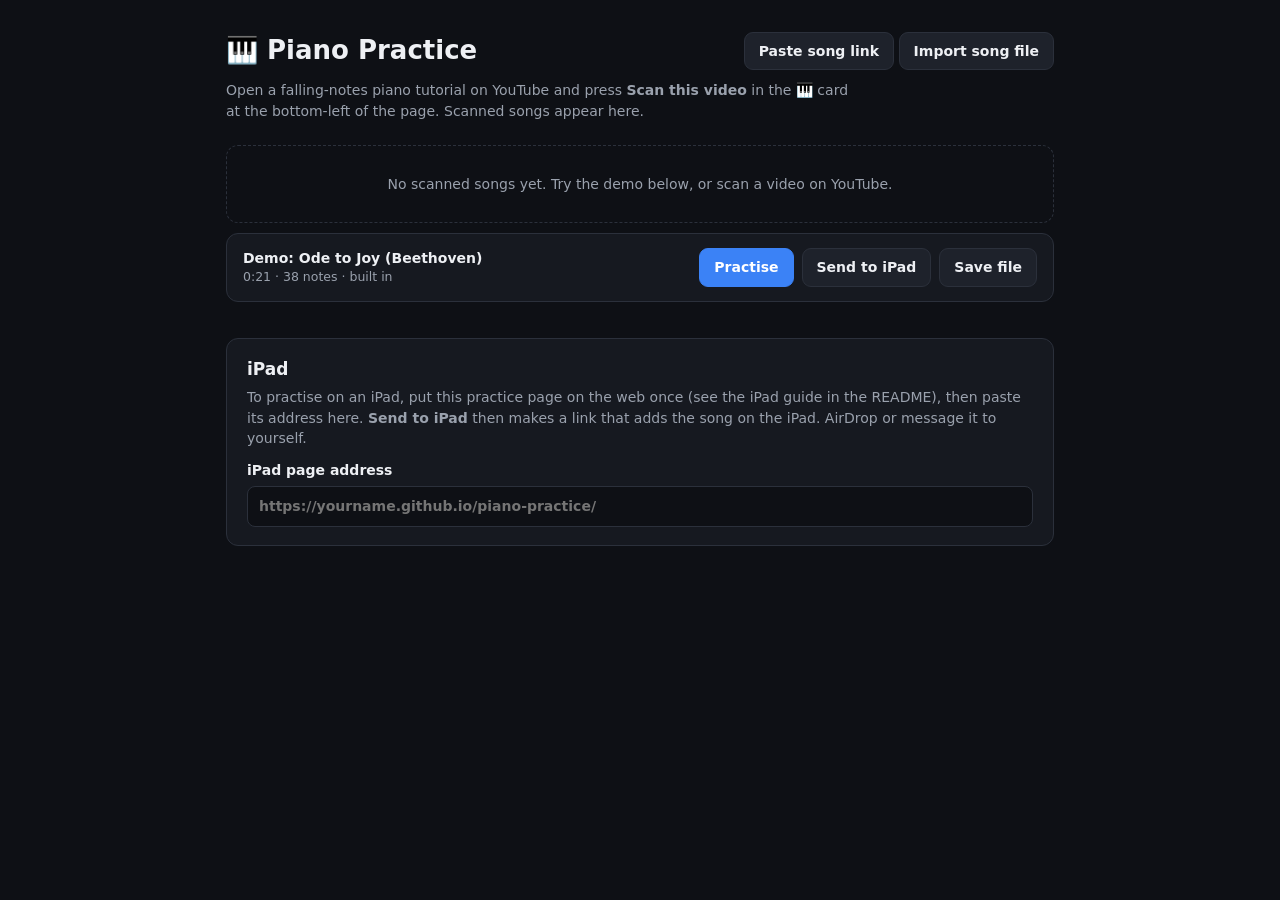
<file: practice.html>
<!doctype html>
<html lang="en">
<head>
  <meta charset="utf-8">
  <meta name="viewport" content="width=device-width, initial-scale=1, viewport-fit=cover">
  <title>Piano Practice</title>
  <link rel="stylesheet" href="practice.css">
  <link rel="manifest" href="manifest.webmanifest">
  <link rel="apple-touch-icon" href="icon-180.png">
  <meta name="apple-mobile-web-app-capable" content="yes">
  <meta name="mobile-web-app-capable" content="yes">
  <meta name="apple-mobile-web-app-title" content="Piano">
  <meta name="apple-mobile-web-app-status-bar-style" content="black-translucent">
  <meta name="theme-color" content="#161920">
</head>
<body>
  <!-- Library -->
  <section id="library" hidden>
    <header class="lib-head">
      <h1>🎹 Piano Practice</h1>
      <div class="lib-actions">
        <button class="btn" id="pasteLink" title="Add a song from a “Send to iPad” link you copied">Paste song link</button>
        <label class="btn">Import song file<input type="file" id="importMidi" accept=".mid,.midi,audio/midi,.json,application/json" hidden></label>
      </div>
    </header>
    <p class="lib-help">Open a falling-notes piano tutorial on YouTube and press <b>Scan this video</b> in the 🎹 card at the bottom-left of the page. Scanned songs appear here.</p>
    <div id="songList" class="song-list"></div>

    <div class="settings" id="siteBox">
      <h2>iPad</h2>
      <p>To practise on an iPad, put this practice page on the web once (see the iPad guide in the README), then paste its address here.
        <b>Send to iPad</b> then makes a link that adds the song on the iPad. AirDrop or message it to yourself.</p>
      <label>iPad page address
        <input type="url" id="siteUrl" placeholder="https://yourname.github.io/piano-practice/" autocomplete="off" spellcheck="false">
      </label>
    </div>

    <div class="modal" id="shareBox" hidden>
      <div class="modal-card">
        <h2>Send to iPad</h2>
        <p class="muted">The link is copied. Paste it into Messages or Notes, or AirDrop it to the iPad, then open it there.</p>
        <input type="text" id="shareLink" readonly>
        <div class="row">
          <button class="btn primary" id="shareCopy">Copy</button>
          <button class="btn" id="shareClose">Done</button>
        </div>
      </div>
    </div>
  </section>

  <!-- Player -->
  <section id="player" hidden>
    <div class="toolbar">
      <button class="icon" id="backBtn" title="Song library">☰</button>
      <div class="song-title" id="songTitle"></div>
      <div class="spacer"></div>
      <button class="midi-pill" id="midiPill" title="MIDI keyboard status. Click to reconnect.">Connecting…</button>
      <button class="small" id="micBtn" title="Listen to an acoustic piano through the microphone">🎤 Microphone</button>
      <label class="check" id="micSensWrap" hidden title="Raise if notes aren't heard; lower if it hears notes you didn't play">Sensitivity
        <input type="range" id="micSens" min="0" max="100" value="50">
      </label>
    </div>

    <div class="controls">
      <button class="play" id="playBtn" title="Play / pause (Space)">▶</button>
      <button class="icon" id="restartBtn" title="Restart (R)">⟲</button>

      <div class="group" role="group" aria-label="Mode">
        <span class="label">Mode</span>
        <div class="seg" id="modeSeg">
          <button data-v="wait" title="The song waits for you to play the right notes (1)">Learn</button>
          <button data-v="play" title="Keep time: notes you miss turn red (2)">Play</button>
          <button data-v="watch" title="Listen and watch (3)">Watch</button>
        </div>
      </div>

      <div class="group" role="group" aria-label="View">
        <span class="label">View</span>
        <div class="seg" id="viewSeg">
          <button data-v="notes" title="Falling notes (V)">Falling</button>
          <button data-v="staff" title="Sheet music staff (V)">Staff</button>
        </div>
      </div>

      <div class="group" role="group" aria-label="Hands">
        <span class="label">Hands</span>
        <div class="seg" id="handSeg">
          <button data-v="both">Both</button>
          <button data-v="R">Right</button>
          <button data-v="L">Left</button>
        </div>
      </div>

      <div class="group">
        <span class="label">Speed</span>
        <input type="range" id="speed" min="25" max="150" step="5" value="100">
        <span class="val" id="speedVal">100%</span>
      </div>

      <div class="group">
        <span class="label">Loop</span>
        <button class="small" id="loopA" title="Set loop start here ([)">A</button>
        <button class="small" id="loopB" title="Set loop end here (])">B</button>
        <button class="small" id="loopClear" title="Clear loop (\)">✕</button>
      </div>

      <div class="group" title="Transpose the whole song up or down in semitones">
        <span class="label">Key</span>
        <button class="small" id="trDown" title="Down a semitone">−</button>
        <span class="val" id="trVal">0</span>
        <button class="small" id="trUp" title="Up a semitone">+</button>
        <button class="small" id="trEasy" title="Move to the key with the fewest black keys">Easiest</button>
        <span class="keyname" id="keyName"></span>
      </div>

      <div class="group">
        <span class="label">Octave</span>
        <button class="small" id="octDown" title="Shift all notes down an octave">−</button>
        <span class="val" id="octVal">0</span>
        <button class="small" id="octUp" title="Shift all notes up an octave">+</button>
      </div>

      <div class="group">
        <label class="check">Fingers
          <select id="fingerSel" title="Finger numbers: 1 = thumb … 5 = little finger (N)">
            <option value="always">Always</option>
            <option value="auto">Until mastered</option>
            <option value="off">Off</option>
          </select>
        </label>
        <label class="check"><input type="checkbox" id="labelsChk" checked> Note names</label>
        <label class="check" title="Play a computer sound for the keys you press (useful without a digital piano)"><input type="checkbox" id="mySoundChk"> My notes sound</label>
      </div>
    </div>

    <div class="timeline" id="timeline">
      <div class="tl-loop" id="tlLoop"></div>
      <div class="tl-fill" id="tlFill"></div>
      <div class="tl-head" id="tlHead"></div>
    </div>

    <div class="stage" id="stage">
      <canvas id="canvas"></canvas>
      <div class="hud">
        <div class="hud-score"><span id="hudPoints">0</span><small>points</small></div>
        <div class="hud-row">
          <div><b id="hudAcc">–</b><small>accuracy</small></div>
          <div><b id="hudStreak">0</b><small>streak</small></div>
          <div><b id="hudMult">×1</b><small>bonus</small></div>
        </div>
      </div>
      <div class="toast" id="toast" hidden></div>
      <div class="hint" id="hint"></div>
    </div>

    <div class="modal" id="results" hidden>
      <div class="modal-card">
        <div class="stars" id="resStars"></div>
        <h2 id="resTitle">Song complete</h2>
        <div class="res-grid">
          <div><b id="resAcc"></b><small>accuracy</small></div>
          <div><b id="resPoints"></b><small>points</small></div>
          <div><b id="resStreak"></b><small>best streak</small></div>
          <div><b id="resMiss"></b><small>missed</small></div>
        </div>
        <p class="res-best" id="resBest"></p>
        <div class="row">
          <button class="btn primary" id="resAgain">Play again</button>
          <button class="btn" id="resSlower">Try slower</button>
          <button class="btn" id="resClose">Close</button>
        </div>
      </div>
    </div>
  </section>

  <script src="synth.js"></script>
  <script src="midi-file.js"></script>
  <script src="demo-song.js"></script>
  <script src="fingering.js"></script>
  <script src="staff.js"></script>
  <script src="mic.js"></script>
  <script src="share.js"></script>
  <script src="practice.js"></script>
</body>
</html>
</file>
<file: practice.css>
:root {
  --bg: #0e1015;
  --panel: #161920;
  --panel-2: #1e222b;
  --line: #2b303b;
  --text: #eef0f4;
  --muted: #9aa1ad;
  --accent: #3b82f6;
  --left: #5aa9ff;
  --right: #8fd14f;
  --gold: #ffd166;
  --miss: #ff4d6d;
}
* { box-sizing: border-box; }
html, body { margin: 0; height: 100%; background: var(--bg); color: var(--text);
  font: 14px/1.45 system-ui, -apple-system, "Segoe UI", Roboto, sans-serif; }
button { font: inherit; color: inherit; }
[hidden] { display: none !important; }

/* ---------- library ---------- */
#library { max-width: 860px; margin: 0 auto; padding: 32px 16px 64px; }
.lib-head { display: flex; align-items: center; justify-content: space-between; gap: 12px; flex-wrap: wrap; }
.lib-head h1 { font-size: 26px; margin: 0; }
.lib-help { color: var(--muted); margin: 10px 0 24px; max-width: 640px; }
.song-list { display: grid; gap: 10px; }
.song { display: flex; align-items: center; gap: 14px; background: var(--panel); border: 1px solid var(--line);
  border-radius: 12px; padding: 14px 16px; }
.song .meta { flex: 1; min-width: 0; }
.song .name { font-weight: 650; white-space: nowrap; overflow: hidden; text-overflow: ellipsis; }
.song .sub { color: var(--muted); font-size: 12.5px; }
.song .best { color: var(--gold); font-size: 12.5px; }
.song .actions { display: flex; gap: 8px; }
.empty { color: var(--muted); padding: 28px; text-align: center; border: 1px dashed var(--line); border-radius: 12px; }

a.btn { color: inherit; text-decoration: none; }
.btn { display: inline-flex; align-items: center; gap: 6px; background: var(--panel-2); border: 1px solid var(--line);
  border-radius: 9px; padding: 8px 14px; cursor: pointer; font-weight: 600; }
.btn:hover { background: #262b36; }
.btn.primary { background: var(--accent); border-color: var(--accent); color: #fff; }
.btn.primary:hover { background: #2f74e6; }
.btn.danger { color: #ff8fa3; }

/* ---------- player ---------- */
#player { display: flex; flex-direction: column; height: 100vh; }
#player[hidden] { display: none; }
.toolbar { display: flex; align-items: center; gap: 12px; padding: 10px 14px; background: var(--panel); border-bottom: 1px solid var(--line); }
.song-title { font-weight: 650; white-space: nowrap; overflow: hidden; text-overflow: ellipsis; }
.spacer { flex: 1; }
.midi-pill { cursor: pointer; font-size: 12px; padding: 4px 10px; border-radius: 999px; background: var(--panel-2); color: var(--muted); border: 1px solid var(--line); white-space: nowrap; }
.midi-pill.on { color: #c8f7a4; border-color: #4d7a2a; background: #1d2a14; }

.controls { display: flex; align-items: center; flex-wrap: wrap; gap: 10px 18px; padding: 10px 14px; background: var(--panel); border-bottom: 1px solid var(--line); }
.group { display: flex; align-items: center; gap: 6px; }
.label { color: var(--muted); font-size: 12px; text-transform: uppercase; letter-spacing: .04em; }
.val { min-width: 38px; text-align: center; font-variant-numeric: tabular-nums; }
button.icon, button.small, button.play { background: var(--panel-2); border: 1px solid var(--line); border-radius: 8px; cursor: pointer; }
button.icon { width: 36px; height: 34px; font-size: 16px; }
button.small { min-width: 30px; height: 30px; padding: 0 8px; font-weight: 600; }
button.small.set { background: #2a3550; border-color: var(--accent); }
button.play { width: 46px; height: 38px; font-size: 18px; background: var(--accent); border-color: var(--accent); color: #fff; }
button:hover { filter: brightness(1.12); }
.seg { display: inline-flex; border: 1px solid var(--line); border-radius: 9px; overflow: hidden; }
.seg button { background: var(--panel-2); border: 0; padding: 6px 12px; cursor: pointer; border-right: 1px solid var(--line); font-weight: 600; }
.seg button:last-child { border-right: 0; }
.seg button.on { background: var(--accent); color: #fff; }
input[type=range] { width: 120px; accent-color: var(--accent); }
.keyname { color: var(--muted); font-size: 12.5px; margin-left: 4px; white-space: nowrap; }
select { background: var(--panel-2); color: var(--text); border: 1px solid var(--line); border-radius: 7px; padding: 4px 6px; font: inherit; }
.check { display: inline-flex; align-items: center; gap: 6px; color: var(--muted); cursor: pointer; user-select: none; }

.timeline { position: relative; height: 12px; background: #11141a; cursor: pointer; border-bottom: 1px solid var(--line); }
.tl-fill { position: absolute; left: 0; top: 0; bottom: 0; background: #2a3550; }
.tl-loop { position: absolute; top: 0; bottom: 0; background: rgba(255, 209, 102, .25); border-left: 2px solid var(--gold); border-right: 2px solid var(--gold); display: none; }
.tl-head { position: absolute; top: -2px; bottom: -2px; width: 3px; background: #fff; border-radius: 2px; }

.stage { position: relative; flex: 1; min-height: 0; }
#canvas { position: absolute; inset: 0; width: 100%; height: 100%; display: block; }
.hud { position: absolute; top: 12px; right: 14px; text-align: right; pointer-events: none; text-shadow: 0 2px 8px rgba(0,0,0,.6); }
.hud-score span { font-size: 30px; font-weight: 800; font-variant-numeric: tabular-nums; }
.hud small { display: block; font-size: 11px; color: var(--muted); text-transform: uppercase; letter-spacing: .05em; }
.hud-score small { display: inline; margin-left: 6px; }
.hud-row { display: flex; gap: 18px; justify-content: flex-end; margin-top: 4px; }
.hud-row b { font-size: 18px; font-variant-numeric: tabular-nums; }
.toast { position: absolute; top: 16px; left: 50%; transform: translateX(-50%); background: rgba(22,25,32,.92); border: 1px solid var(--line);
  padding: 8px 16px; border-radius: 999px; font-weight: 650; pointer-events: none; }
.hint { position: absolute; left: 14px; top: 12px; color: var(--muted); font-size: 12.5px; max-width: 46%; pointer-events: none; }

.modal { position: fixed; inset: 0; background: rgba(5,6,9,.7); display: grid; place-items: center; z-index: 10; padding: 16px; }
.modal-card { background: var(--panel); border: 1px solid var(--line); border-radius: 16px; padding: 26px 28px; width: min(440px, 100%); text-align: center; }
.modal-card h2 { margin: 6px 0 16px; }
.stars { font-size: 40px; letter-spacing: 6px; color: var(--gold); }
.stars .off { color: #3a3f4b; }
.res-grid { display: grid; grid-template-columns: repeat(2, 1fr); gap: 12px; margin-bottom: 12px; }
.res-grid div { background: var(--panel-2); border-radius: 10px; padding: 10px; }
.res-grid b { font-size: 22px; display: block; }
.res-grid small { color: var(--muted); }
.res-best { color: var(--gold); min-height: 20px; }
.row { display: flex; gap: 8px; justify-content: center; flex-wrap: wrap; }

@media (max-width: 720px) {
  .controls { gap: 8px 12px; }
  input[type=range] { width: 90px; }
  .hint { display: none; }
}

/* staff view sits on light "paper" */
.stage.paper .hud { text-shadow: none; color: #1c1f26; }
.stage.paper .hud small, .stage.paper .hint { color: #5b6170; }

/* library settings + share */
.settings { margin-top: 36px; padding: 18px 20px; background: var(--panel); border: 1px solid var(--line); border-radius: 12px; }
.settings h2 { margin: 0 0 6px; font-size: 17px; }
.settings p { color: var(--muted); margin: 0 0 12px; }
.settings label { display: grid; gap: 6px; font-weight: 600; }
.settings input, #shareLink { width: 100%; background: var(--bg); color: var(--text); border: 1px solid var(--line); border-radius: 8px; padding: 9px 11px; font: inherit; }
.settings.attention { border-color: var(--gold); box-shadow: 0 0 0 3px rgba(255,209,102,.25); }
#shareLink { margin: 6px 0 14px; font-size: 12px; }
.muted { color: var(--muted); }
.song .actions { flex-wrap: wrap; justify-content: flex-end; }
@media (max-width: 640px) { .song { flex-direction: column; align-items: stretch; } .song .actions { justify-content: flex-start; } }
</file>
